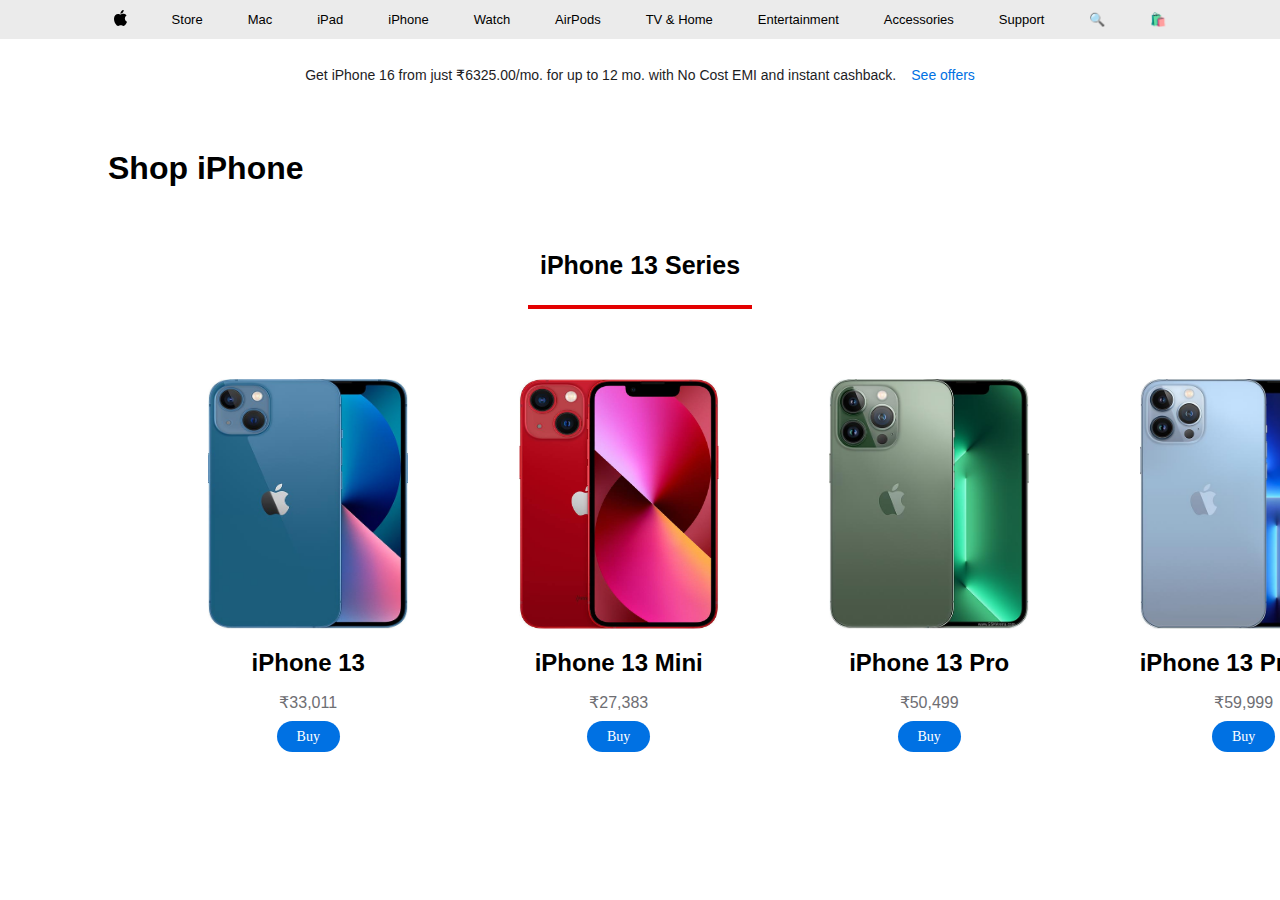
<file: iphone.html>
<!DOCTYPE html>
<html lang="en">
<head>
    <meta charset="UTF-8">
    <meta name="viewport" content="width=device-width, initial-scale=1.0">
    <title>iPhones</title>
    <link rel="stylesheet" href="./iphone.css">
</head>
 <header class="navbar">
        <nav class="navcontainer">
            <ul class="navmenu">
                <li><img src="./assets/images/logo.svg" class="logo"></li>
                <li>Store</li>
                <li>Mac</li>
                <li>iPad</li>
                <li>iPhone</li>
                <li>Watch</li>
                <li>AirPods</li>
                <li>TV & Home</li>
                <li>Entertainment</li>
                <li>Accessories</li>
                <li>Support</li>
                <li>🔍</li>
                <li>🛍️</li>
            </ul>
        </nav>
        <div class="offer">Get iPhone 16 from just ₹6325.00/mo. for up to 12 mo. with No Cost EMI and instant cashback.<a href="#" class="offer-banner">See offers</a></div>
    </header>
<body>
<main>
  <h1 style="margin-left: 100px; margin-top: 150px;">Shop iPhone </h1><br>
  <h3 class="h3">iPhone 13 Series</h3>
  <hr>
  <section class="featured-products">
  <div class="featured-card">
    <div class="card-content">
       <img src="./assets/images/iphone/13.png" alt="iPhone 13">
      <h2>iPhone 13</h2>
      <p>₹33,011</p>
      <a href="#" class="buy-button">Buy</a>
    </div>
    <div class="card-content">
      <img src="./assets/images/iphone/13mini.png" alt="iPhone 16 Pro">
      <h2>iPhone 13 Mini</h2>
      <p>₹27,383</p>
      <a href="#" class="buy-button">Buy</a>
    </div>
    <div class="card-content">
      <img src="./assets/images/iphone/13pro.png" alt="iPhone 16 Pro">
      <h2>iPhone 13 Pro</h2>
      <p>₹50,499</p>
      <a href="#" class="buy-button">Buy</a>
    </div>
    <div class="card-content">
      <img src="./assets/images/iphone/13promax.png" alt="iPhone 16 Pro">
      <h2>iPhone 13 Promax</h2>
      <p>₹59,999</p>
      <a href="#" class="buy-button">Buy</a>
    </div>
  </div>
</section>

</main>
</body>
</html>
</file>
<file: iphone.css>
.navbar {
  
  /*padding: 10px 15px;*/
  position: absolute ;
  top: 0;
  left: 0;
  right: 0;
  
}
.navmenu {
  display: flex;
  background-color: rgb(235, 235, 235);
  justify-content: center;
  align-items: center;
  list-style: none;
  margin-right: 0px;  
  gap: 45px;
  padding: 10px;
  margin-top: 0px;
  font-size: 13px;
  cursor: pointer;
  font-family: Arial, Helvetica, sans-serif;
}
.logo {
  width: 13px;
}
h2{
  font-family: Arial, Helvetica, sans-serif;
}
.offer{
  background-color: #ffffff;
  text-align: center;
  padding: 15px 15px;
  font-size: 14px;
  color: #1d1d1f;
  font-family: Arial, Helvetica, sans-serif;
  margin-top: 10px;
  
}
.offer-banner{
  color: #0071e3;
  text-decoration: none;
  margin-left: 15px;
}
.products{
  background-color: rgb(235, 235, 235);
  padding: 15px 15px;
  font-size: 14px;
  color: #1d1d1f;
  font-family: Arial, Helvetica, sans-serif;
  margin-top: 100px;
  padding-top: 50px;
  padding-left: 100px;
  font-size: 30px;
}
.h1{
  color: gray;
}
h1{
  margin-right: 100px;
  font-family: Arial, Helvetica, sans-serif;
}
.product-icons {
  background-color: rgb(235, 235, 235);
  padding: 40px 20px;
}

.product-icons-container {
  max-width: 1024px;
  margin: auto;
  display: flex;
  justify-content: space-between;
  gap: 20px;
  margin-left: 8px;;
}

.product-item {
  text-align: center;
  width: 150px;
}

.product-item img {
  width: 120px;
  height: auto;
  margin-bottom: 8px;
}

.product-item span {
  font-size: 15px;
  font-weight: bold;
  color: #1d1d1f;
  font-family: Arial, Helvetica, sans-serif;
}
.featured-products {
  width: 1200px;
  margin-left: 150px;
  padding: 0 20px;
}

.featured-card {
  background-color: white;
  display: flex;
  gap: 50px;
  justify-content: space-around;
  /* margin-left: 130px; */
  text-align: center;
}

.featured-card img {
  width: 200px;
  height: 250px;
  border-radius: 16px;
  overflow: hidden;
  display: block;
}

.card-content {
  padding: 20px;
}

.card-content h2 {
  font-size: 24px;
  margin-bottom: 10px;
  font-weight: 600;
}

.card-content p {
  font-size: 16px;
  margin-bottom: 15px;
  color: #6e6e73;
  font-family: Arial, Helvetica, sans-serif;
}

.buy-button {
  padding: 8px 20px;
  background-color: #0071e3;
  color: white;
  border-radius: 20px;
  text-decoration: none;
  font-weight: 500;
  font-size: 14px;
  transition: background 0.3s ease;
}

.buy-button:hover {
  background-color: #005bb5;
}
.p1
{
  color: gray;
}
#h2{
  margin-left: 120px;
  font-size: 30px;
  padding-top: 30px;
  padding-bottom: 5px;
}

.h3{
    font-family: Arial, Helvetica, sans-serif;
    text-align: center;
    font-size: 25px; 
}
hr{
  width: 220px;
  border: 2px solid #e30000;
  margin-bottom: 50px;
}
</file>
